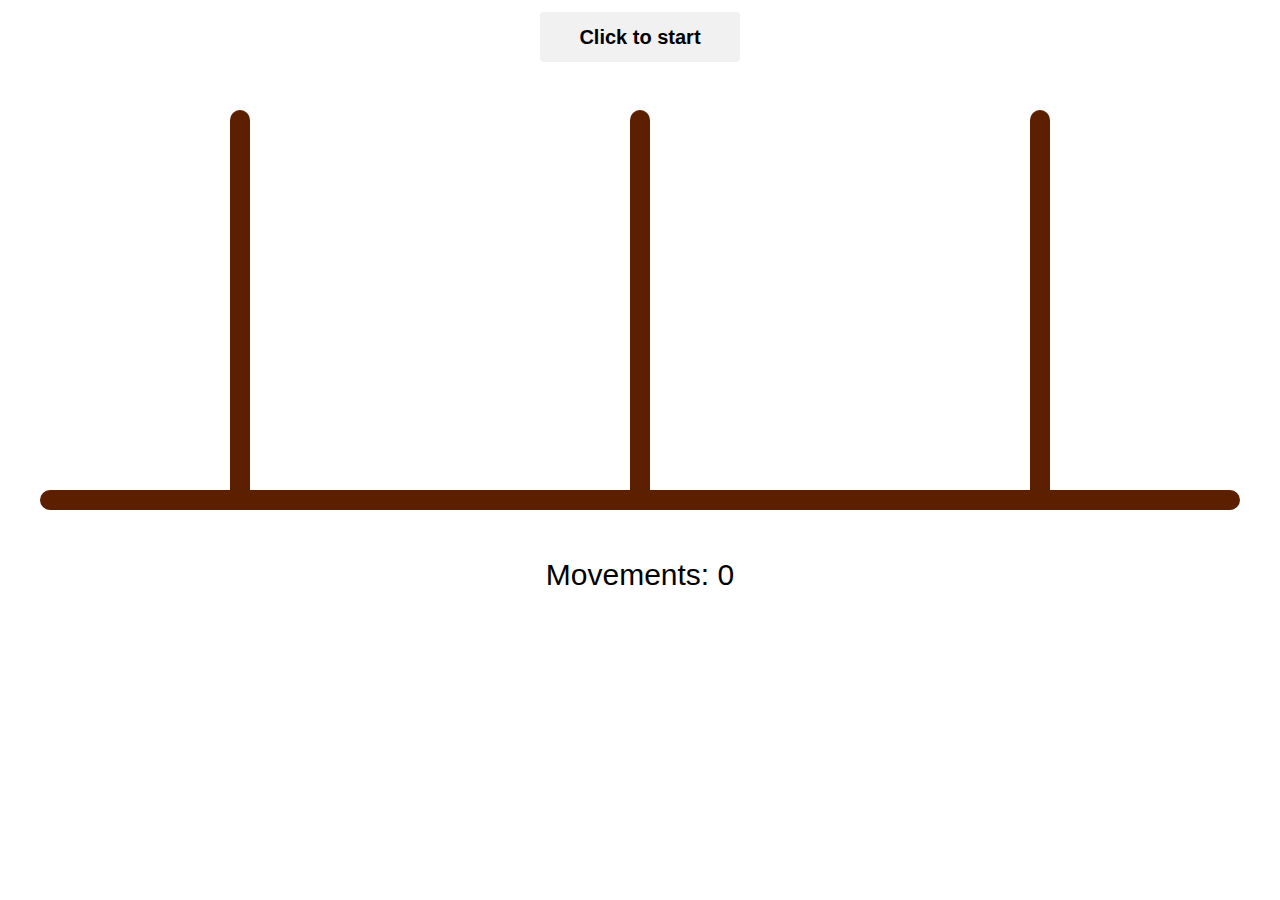
<file: index.html>
<!DOCTYPE html>
<html>
    <head>
        <meta charset="utf-8"/> 
        <title>Tower of Hanoi</title>
        <link rel="stylesheet" type="text/css" href="stylesheet.css">
        <script src="https://ajax.googleapis.com/ajax/libs/jquery/1.11.2/jquery.min.js"></script>
        <script src="script.js"></script>

    </head>

    <body>
        <div id="main-container">
            <button id="start" type="button">Click to start</button>
            <button id="quit" type="button">Quit</button>

            <div id="game-grid">
                <div class="rod" id="left"></div>
                <div class="rod" id="mid"></div>
                <div class="rod" id="right"></div>

                <div class="disk" id="d0"></div>
                <div class="disk" id="d1"></div>
                <div class="disk" id="d2"></div>
                <div class="disk" id="d3"></div>
                <div class="disk" id="d4"></div>
                <div class="disk" id="d5"></div>
                <div class="disk" id="d6"></div>
                <div class="disk" id="d7"></div>
                <div class="disk" id="d8"></div>
                <div class="disk" id="d9"></div>

                <div id="base"></div>
            </div>

            <span id="movements">Movements: 0</span>
        </div>
    </body>
</html>
</file>
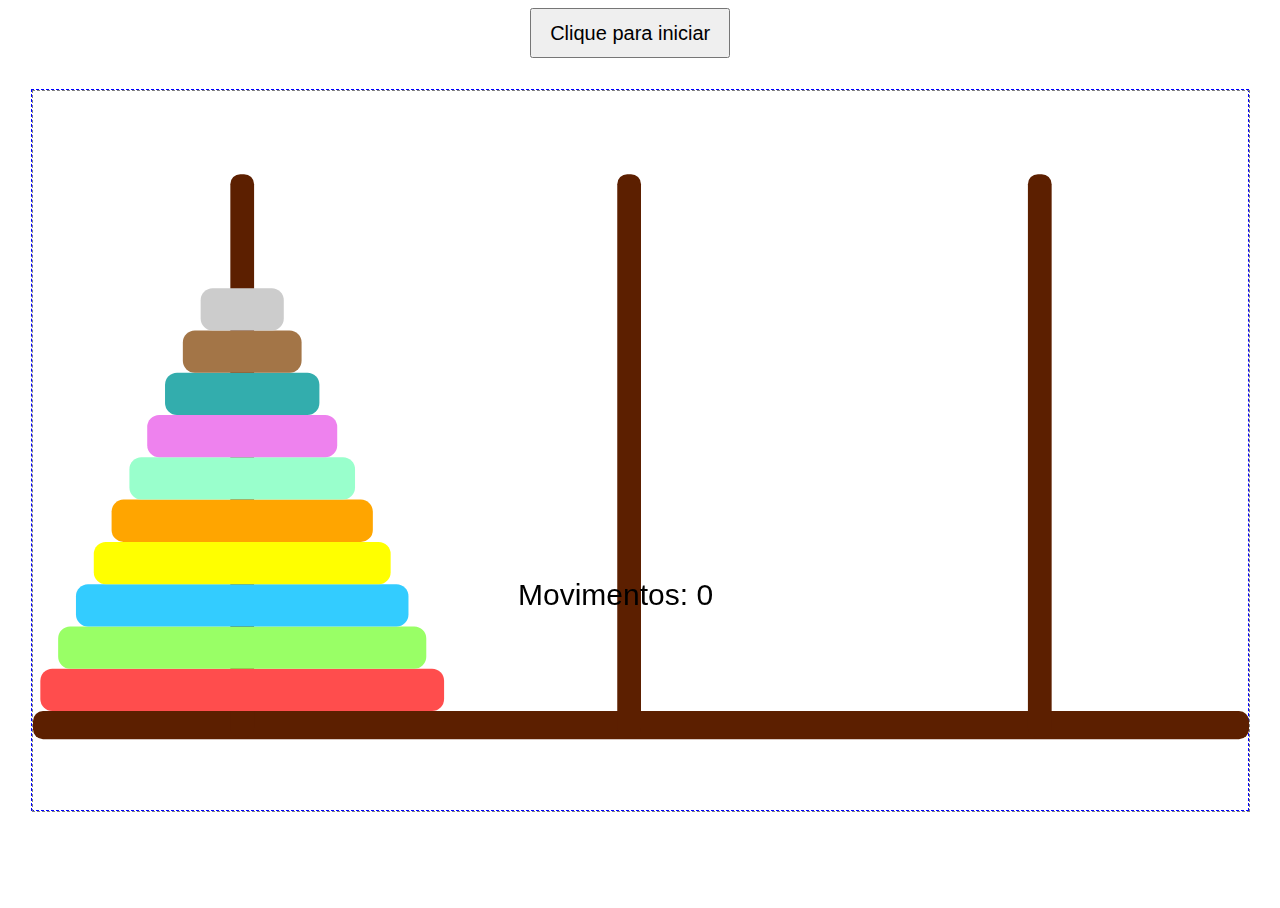
<file: canvas/index2.html>
<!DOCTYPE html>
<html lang="pt-br">
    
    <head>
        <meta charset="utf-8"/> 
        <title>Hanoi</title>
        <link rel="stylesheet" type="text/css" href="style.css">
        <script src="script2.js"></script>
    </head>

    <body onload="init()">
        <div class="wrapper">
            <button id="inicio" type="button">Clique para iniciar</button>
            <button id="desiste" type="button">Desistir</button>
        </div>
        <div id="responsive">
            <canvas id="canvas">Your browser does not support the HTML5 canvas.</canvas>
        </div>
        <p id="movimentos">Movimentos: 0</p>
    </body>

</html>
</file>
<file: stylesheet.css>
body {
    display: flex;
    align-items: center;
    justify-content: center;
    margin: 0;
    font-family: Helvetica, Arial, "Lucida Grande", sans-serif;
}

#main-container {
    display: flex;
    flex-flow: column;
    align-items: center;
    width: 100%;
    max-width: 1920px;
}

#p2 {
    font-size: 20px;
    color: blue;
}

button {
    border-radius: 4px;
    cursor: pointer;
    font-family: Helvetica, Arial, "Lucida Grande", sans-serif;
    font-weight: bold;
    border: 0;
    user-select: none;
    -ms-user-select: none;
    -webkit-user-select: none;
    -moz-user-select: none;
}

button:focus { outline: none; }
button:active { color: initial; }

#start, #quit {
    margin-top: 12px;
    margin-bottom: 48px;
    width: 200px;
    height: 50px;
    font-size: 20px;
}

#start, #quit {
    background-color: #f1f1f1;
    color: black;
}

#start:hover, #quit:hover {
    background-color: #e5e5e5;
}

#game-grid {
    display: grid;
    width: 93.75%;
    grid-template-columns: repeat(3, 1fr);
    grid-template-rows: 1fr repeat(10, 30px) 20px;
}

#base {
    height: 20px;
    border-radius: 10px;
    background-color: #5C1F00;
    grid-column: 1 / span 3;
    grid-row: 12 / auto;
}

.rod {
    height: 400px;
    width: 20px;
    border-radius: 10px;
    background-color: #5C1F00;
    grid-row: 1 / span 12;
    justify-self: center;
    cursor: pointer;
    box-sizing: border-box;
}

.rod:hover {
    width: 25px;
}

#left {
    grid-column: 1 / auto;
}

#mid {
    grid-column: 2 / auto;
}

#right {
    grid-column: 3 / auto;
}

.disk {
    height: 30px;
    border-radius: 12px;
    justify-self: center;
    z-index: 2;
    cursor: pointer;
    box-sizing: border-box;
}

.disk:hover {
    border: 3px dashed black;
}

#d0 {
    grid-column: 1 / auto;
    grid-row: 11 / auto;
    background-color: #FF4D4D;
}

#d1 {
    grid-column: 1 / auto;
    grid-row: 10 / auto;
    background-color: #99FF66;
}

#d2 {
    grid-column: 1 / auto;
    grid-row: 9 / auto;
    background-color: #33CCFF;
}

#d3 {
    grid-column: 1 / auto;
    grid-row: 8 / auto;
    background-color: yellow;
}

#d4 {
    grid-column: 1 / auto;
    grid-row: 7 / auto;
    background-color: orange;
}

#d5 {
    grid-column: 1 / auto;
    grid-row: 6 / auto;
    background-color: #99FFCC;
}

#d6 {
    grid-column: 1 / auto;
    grid-row: 5 / auto;
    background-color: violet;
}

#d7 {
    grid-column: 1 / auto;
    grid-row: 4 / auto;
    background-color: #33ADAD;
}

#d8 {
    grid-column: 1 / auto;
    grid-row: 3 / auto;
    background-color: #A37547;
}

#d9 {
    grid-column: 1 / auto;
    grid-row: 2 / auto;
    background-color: #CCCCCC;
}

#movements {
    margin-top: 48px;
    font-size: 30px;
}

.modal-container {
    height: 100%;
    width: 100%;
    position: absolute;
    top: 0;
    left: 0;
    display: flex;
    justify-content: center;
    align-items: center;
    background: rgba(0, 0, 0, 0.5);
    z-index: 2;
}

.modal {
    background-color: #fff;
    border-radius: 8px;
    padding: 20px 40px;
    display: flex;
    align-items: center;
    justify-content: center;
    text-align: center;
    flex-direction: column;
}

.modal-buttons {
    display: flex;
    justify-content: center;
    margin-top: 40px;
}

.modal-button {
    border: 0;
    padding: 10px 20px;
    font-size: 16px;
}

.modal-button.start {
    background-color: rgb(39, 134, 243);
    color: #f5f5f5;
}

.modal-button.start:hover {
    background-color: rgb(39, 119, 243);
}

.modal-button.ok, .modal-button.cancel {
    background-color: #f1f1f1;
}

.modal-button.ok:hover, .modal-button.cancel:hover {
    background-color: #e5e5e5;
}

.modal-input {
    display: flex;
    align-items: center;
    margin-top: 40px;
    font-size: 24px;
}

.input-plus, .input-minus {
    display: flex;
    align-items: center;
    justify-content: center;
    color: rgb(39, 134, 243);
    width: 24px;
    height: 24px;
    cursor: pointer;
    user-select: none;
    -ms-user-select: none;
    -webkit-user-select: none;
    -moz-user-select: none;
}

.input-plus.disabled, .input-minus.disabled {
    color: rgba(39, 134, 243, 0.2);
    cursor: default;
}

.input-plus:not(.disabled):hover, .input-minus:not(.disabled):hover {
    color: rgb(11, 99, 199);
}

.input-plus {
    margin-left: 20px;
}

.input-minus {
    margin-right: 20px;
}

.input-current-value {
    user-select: none;
    -ms-user-select: none;
    -webkit-user-select: none;
    -moz-user-select: none;
}
</file>
<file: canvas/style.css>
#canvas {
    border: 1px dashed gray;
}

#responsive {
    margin: auto;
    top: 0;
    left: 0;
    right: 0;
    bottom: 0;
    position: absolute;
    width: 95%;
    height: 80%;
    border: 1px dashed blue;
}

.wrapper {
    text-align: center;
}

#inicio, #desiste {
    margin-right: 30px;
    width: 200px;
    height: 50px;
    font-size: 20px;
}

#desiste {
    display: none;
}

#movimentos {
    font-size: 30px;
    font-family: Verdana, sans-serif;
    position: fixed;
    margin-top: 520px;
    margin-left: 510px;
}

body, html {
    width: 100%;
    height: 100%;
    overflow: hidden;
}
</file>
